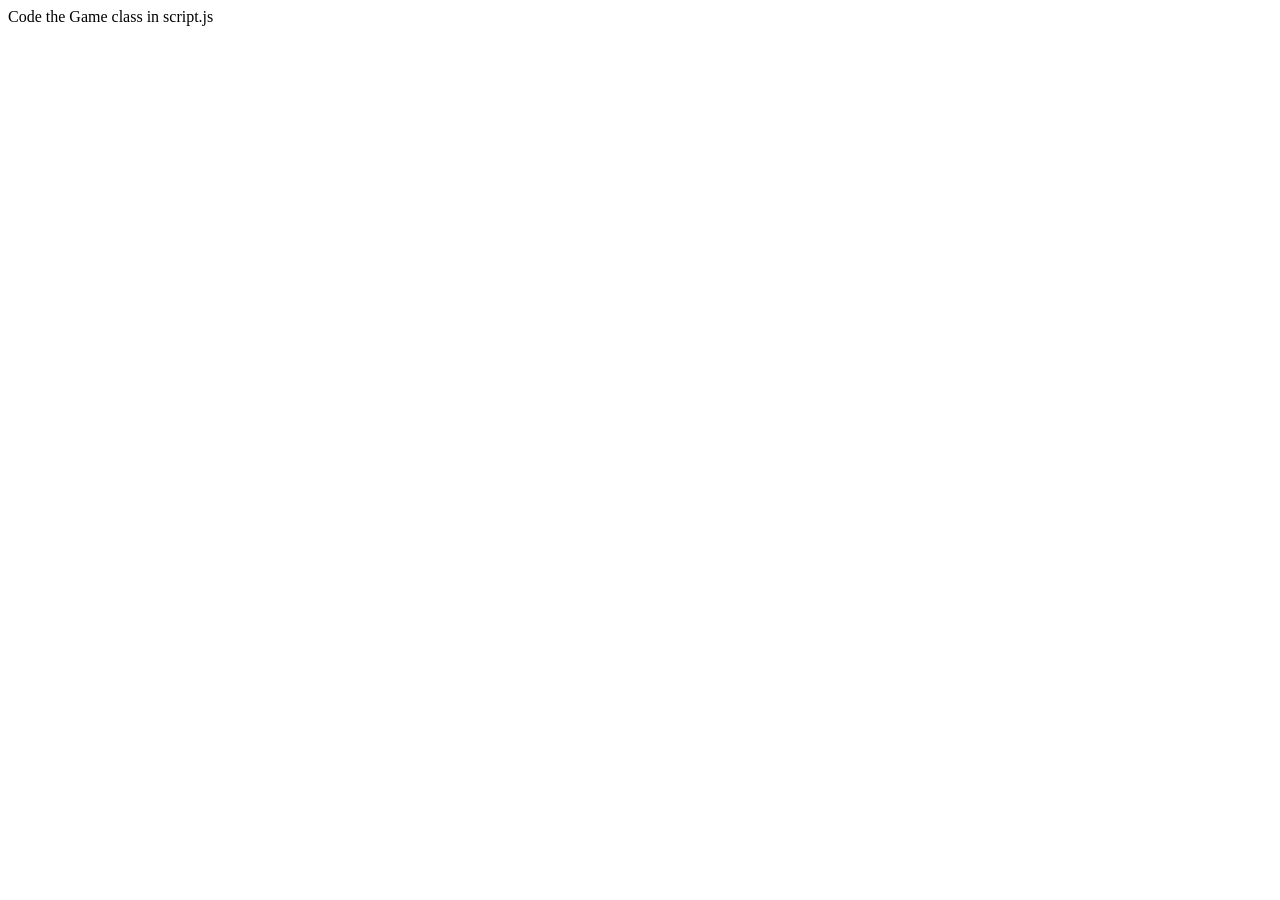
<file: projects/fightingGame/exercise/index.html>
<!DOCTYPE html>
<html>

<head>
  <meta charset="utf-8">
  <meta name="viewport" content="width=device-width">
  <title>replit</title>
  <link href="style.css" rel="stylesheet" type="text/css" />
</head>

<body>
  Code the Game class in script.js
  <script src="script.js"></script>
</body>

</html>
</file>
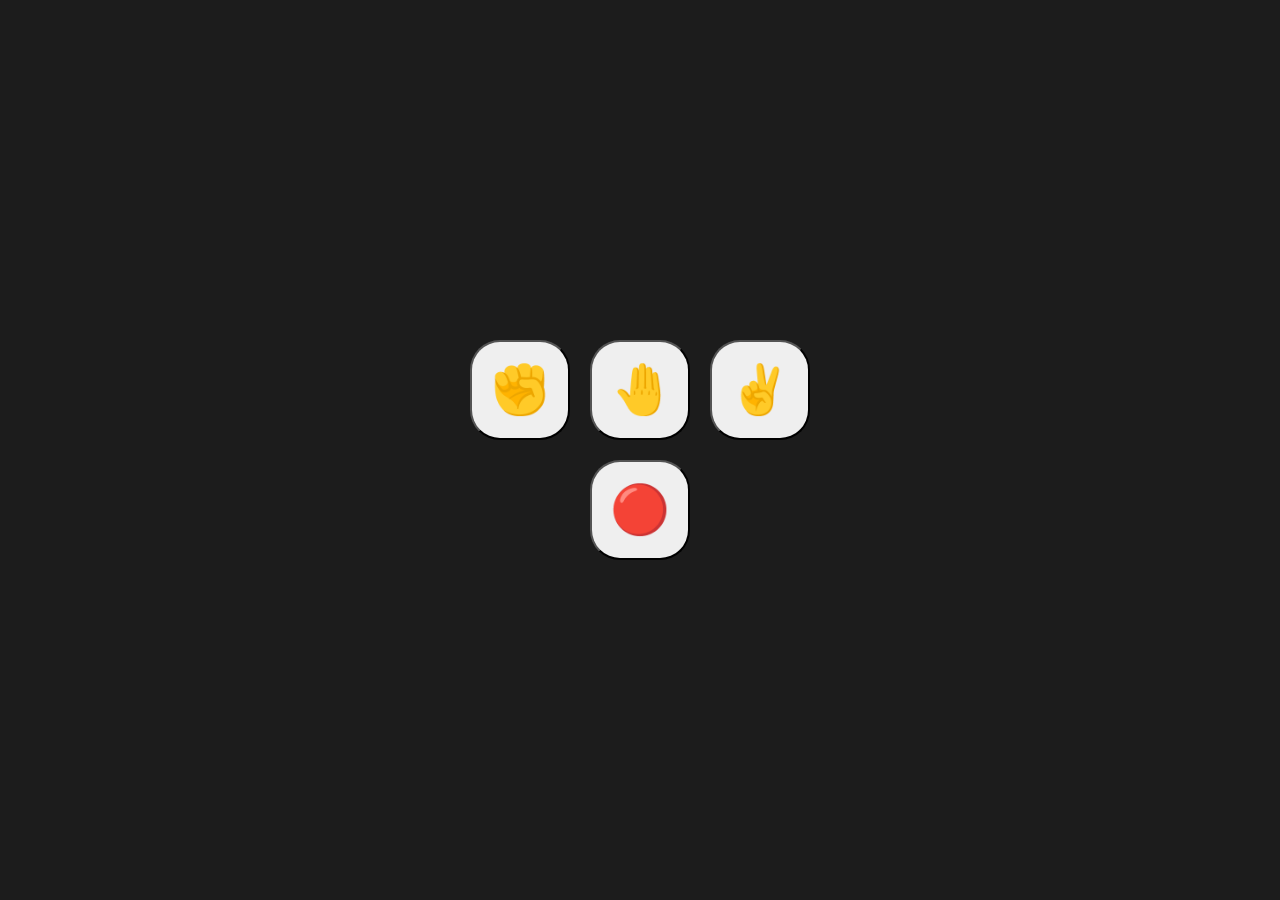
<file: projects/rockpaperscissors/exercise/index.html>
<!DOCTYPE html>
<html>

<head>
  <meta charset="utf-8">
  <meta name="viewport" content="width=device-width">
  <title>replit</title>
  <link href="style.css" rel="stylesheet" type="text/css" />
</head>

<body>
  <div class="wrapper">
  <div class="buttons">
    <button class="rpsButton" value="Rock">✊</button>
    <button class="rpsButton" value="Paper">🤚</button>
    <button class="rpsButton" value="Scissors">✌</button>
  </div>
  <div class="resultContainer">
  <div id="player-score"></div>
  <div id="hands"></div>
  <div id="result"></div>
  <button id='endGameButton'>🔴</button>
  </div>
  </div>
  
  <script src="script.js"></script>
</body>

</html>
</file>
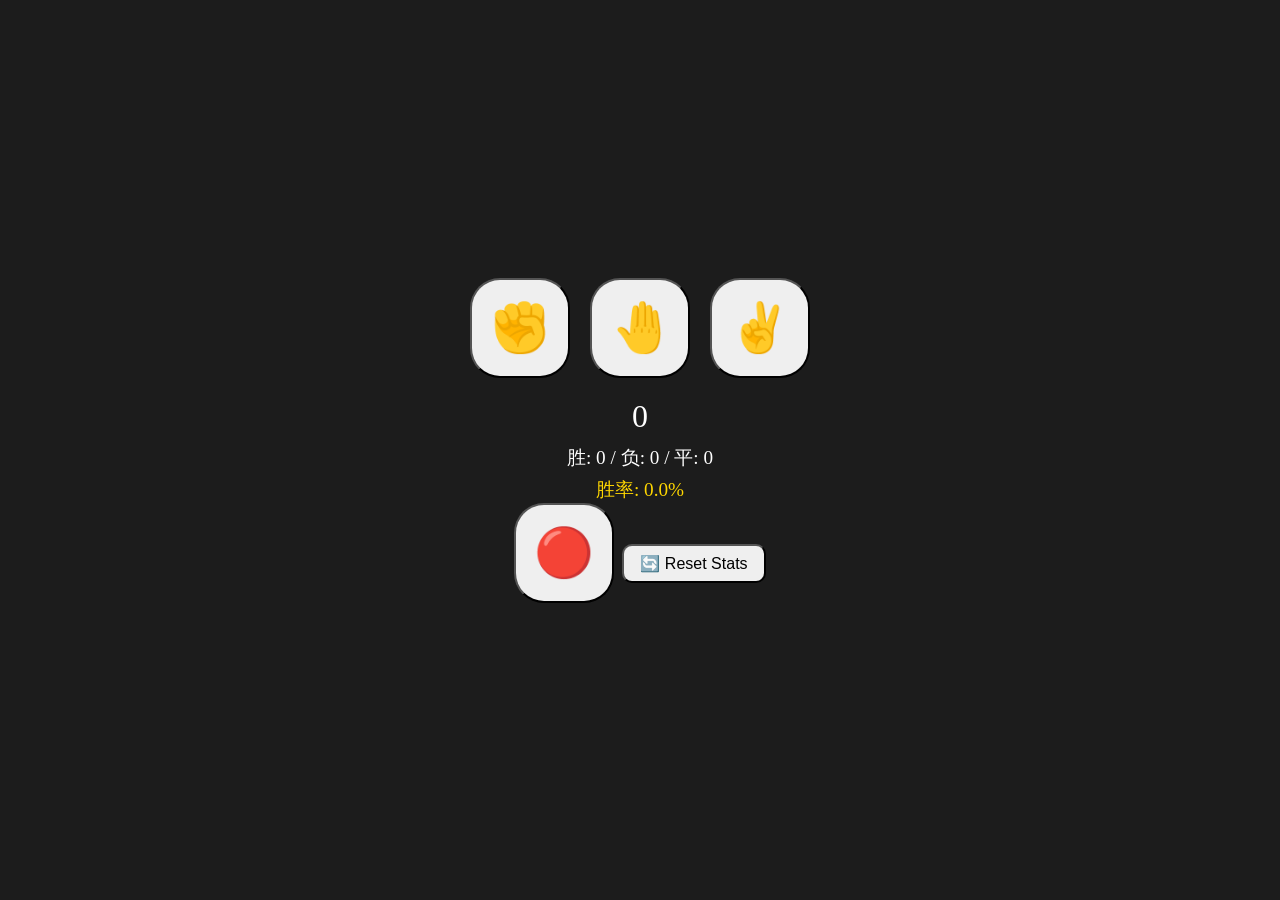
<file: projects/rockpaperscissors/solution/index.html>
<!DOCTYPE html>
<html>

<head>
  <meta charset="utf-8">
  <meta name="viewport" content="width=device-width">
  <title>replit</title>
  <link href="style.css" rel="stylesheet" type="text/css" />
</head>

<body>
  <div class="wrapper">
  <div class="buttons">
    <button class="rpsButton" value="Rock">✊</button>
    <button class="rpsButton" value="Paper">🤚</button>
    <button class="rpsButton" value="Scissors">✌</button>
  </div>
  <div class="resultContainer">
  <div id="player-score"></div>
  <div id="hands"></div>
  <div id="result"></div>
  <div id="stats"></div>
  <div id="win-rate"></div>
  <button id='endGameButton'>🔴</button>
  <button id='resetStatsButton'>🔄 Reset Stats</button>
  </div>
  <div id="history-panel"></div>
  </div>
  
  <script src="script.js"></script>
</body>

</html>
</file>
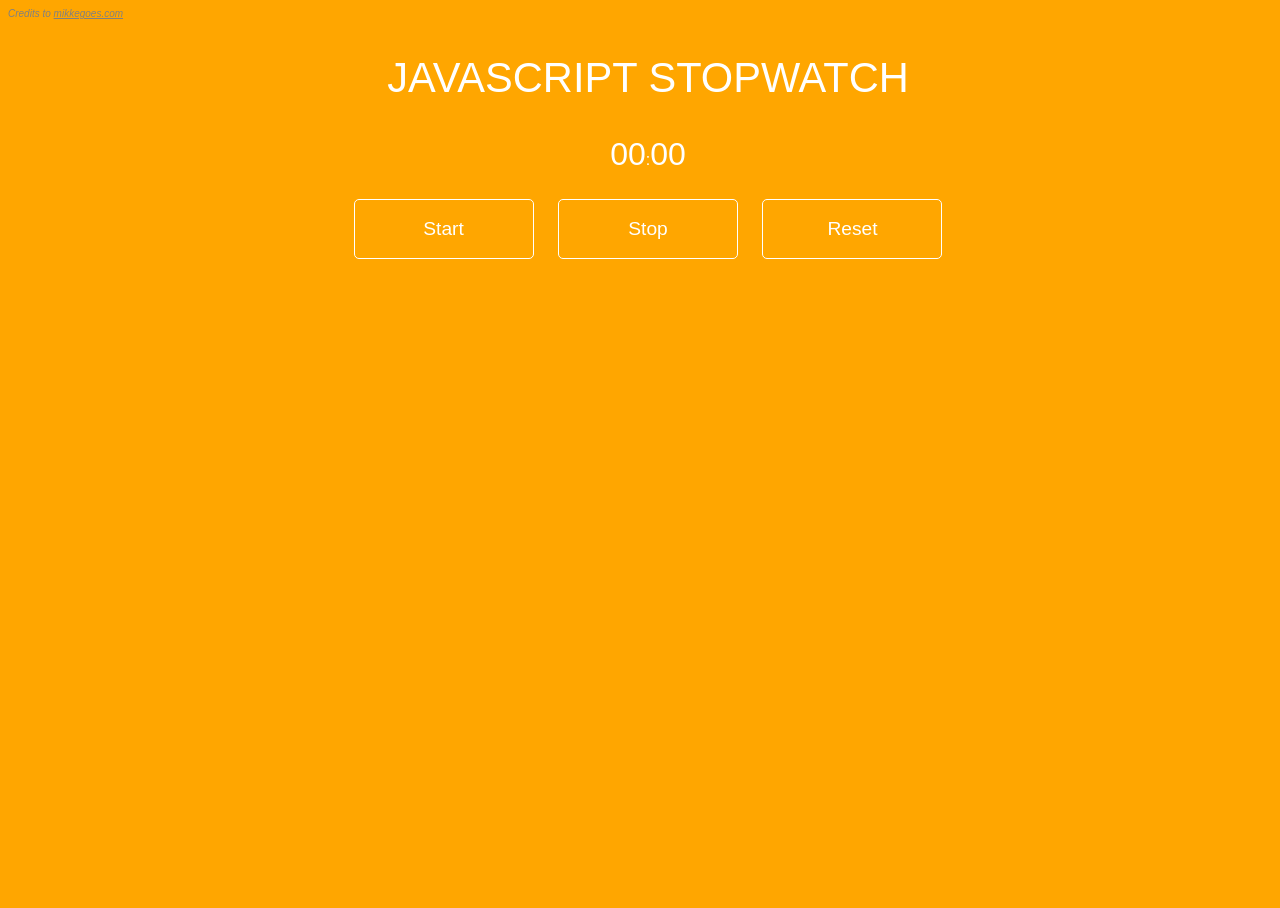
<file: projects/stopwatch/exercise/index.html>
<!DOCTYPE html>
<html>

<head>
  <meta charset="utf-8">
  <meta name="viewport" content="width=device-width">
  <title>replit</title>
  <link href="style.css" rel="stylesheet" type="text/css"/>
</head>

<body>
  <div class='credits'>Credits to <a href='https://mikkegoes.com'>mikkegoes.com</a></div>
  <div class="wrapper">
      <h2>JavaScript Stopwatch</h2>
      <p><span id="seconds">00</span>:<span id="tens">00</span></p>
      <button id="button-start">Start</button>
      <button id="button-stop">Stop</button>
      <button id="button-reset">Reset</button>
  </div>
<!--   Exercise -->
  <script src="script.js"></script>
<!--   Solution -->
<!--   <script src="../solution/script.js"></script> -->
</body>

</html>
</file>
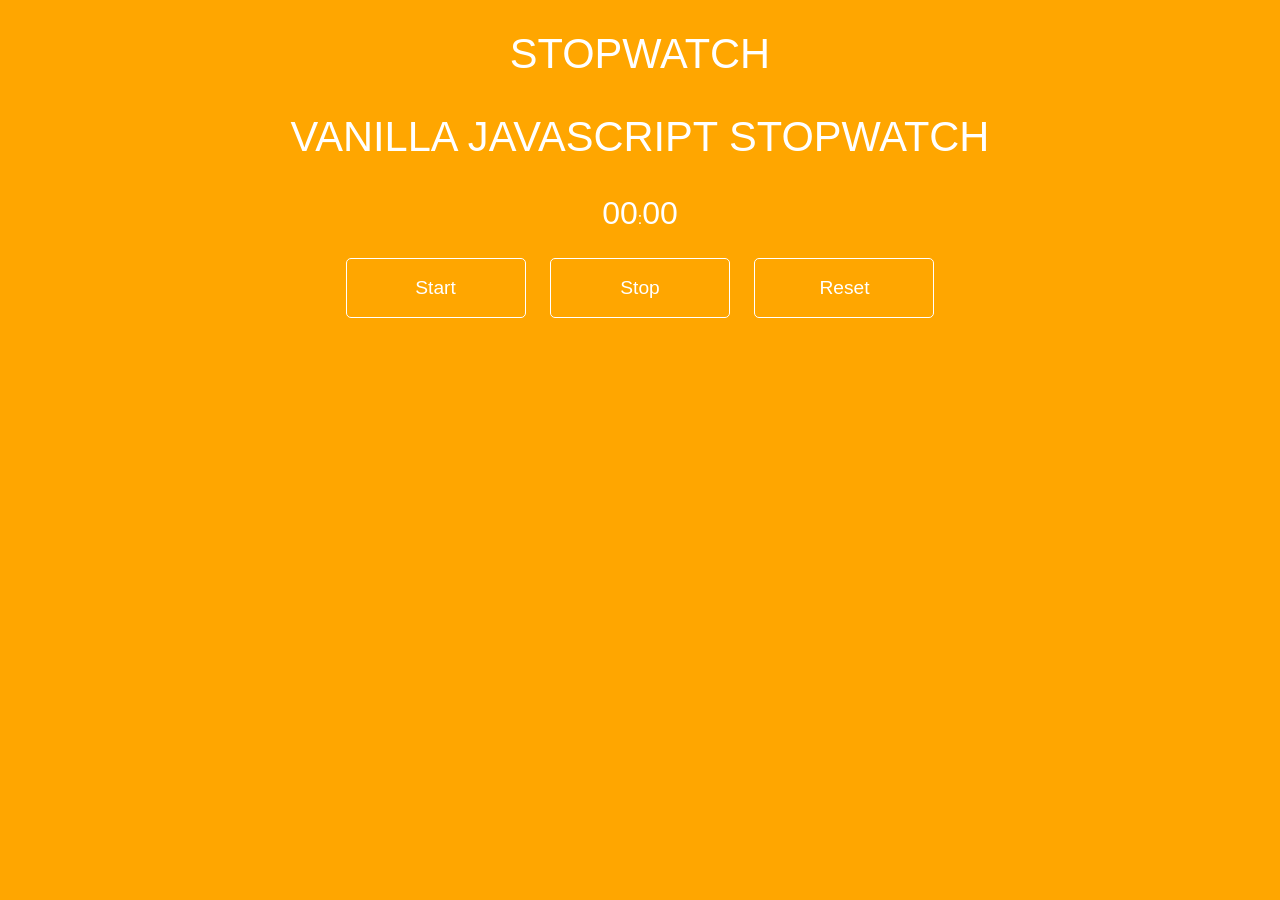
<file: projects/stopwatch/solution/index.html>
<!DOCTYPE html>
<html lang="en">
  <head>
    <meta charset="UTF-8" />
    <meta http-equiv="X-UA-Compatible" content="IE=edge" />
    <meta name="viewport" content="width=device-width, initial-scale=1.0" />
    <link rel="stylesheet" href="style.css" />
    <title>Stopwatch</title>
  </head>
  <body>
    <div class="wrapper">
      <h1>Stopwatch</h1>
      <h2>Vanilla JavaScript Stopwatch</h2>
      <p><span id="seconds">00</span>:<span id="tens">00</span></p>
      <button id="button-start">Start</button>
      <button id="button-stop">Stop</button>
      <button id="button-reset">Reset</button>
    </div>
    <script src="./script.js"></script>
  </body>
</html>
</file>
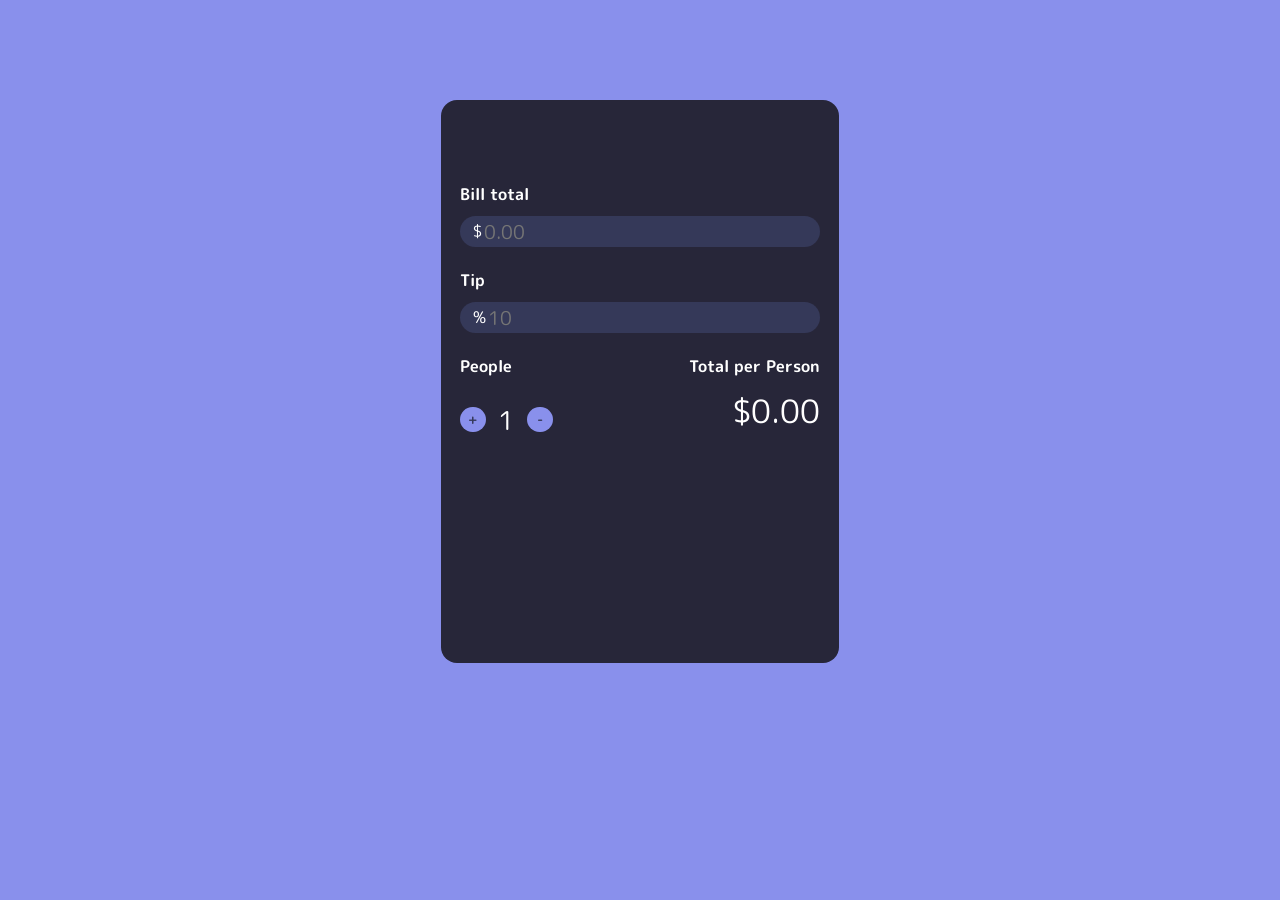
<file: projects/tip-calculator/exercise/index.html>
<!DOCTYPE html>
<html lang="en">
  <head>
    <meta charset="UTF-8" />
    <link rel="preconnect" href="https://fonts.googleapis.com" />
    <link rel="preconnect" href="https://fonts.gstatic.com" crossorigin />
    <link
      href="https://fonts.googleapis.com/css2?family=M+PLUS+Rounded+1c:wght@500&display=swap"
      rel="stylesheet"
    />
    <meta http-equiv="X-UA-Compatible" content="IE=edge" />
    <meta name="viewport" content="width=device-width, initial-scale=1.0" />
    <link rel="stylesheet" href="style.css" type="text/css" />
    <title>Tip Calculator</title>
  </head>
  <body>
    <div class="wrapper">
      <div class="container" id="topContainer">
        <div class="title">Bill total</div>
        <div class="inputContainer">
          <span>$</span>
          <input
            onkeyup="calculateBill()"
            type="text"
            id="billTotalInput"
            placeholder="0.00"
          />
        </div>
      </div>
      <div class="container">
        <div class="title">Tip</div>
        <div class="inputContainer">
          <span>%</span>
          <input
            onkeyup="calculateBill()"
            type="text"
            id="tipInput"
            placeholder="10"
          />
        </div>
      </div>
      <div class="container" id="bottom">
        <div class="splitContainer">
          <div class="title">People</div>
          <div class="controls">
            <span class="buttonContainer">
              <button class="splitButton" onclick="increasePeople()">
                <span class="buttonText">+</span>
              </button>
            </span>
            <span class="splitAmount" id="numberOfPeople">1</span>
            <span class="buttonContainer">
              <button class="splitButton" onclick="decreasePeople()">
                <span class="buttonText">-</span>
              </button>
            </span>
          </div>
        </div>
        <div class="totalContainer">
          <div class="title">Total per Person</div>
          <div class="total" id="perPersonTotal">$0.00</div>
        </div>
      </div>
    </div>

    <script type="text/javascript" src="script.js"></script>
  </body>
</html>
</file>
<file: projects/fightingGame/exercise/style.css>
body {
  background: 'red';
}

#result {
  background:'blue';
}
</file>
<file: projects/rockpaperscissors/exercise/style.css>
html, body {
  height: 100%;
  width: 100%;
  padding: 0;
  margin:0;
}

.wrapper {
  background: #1c1c1c;
  color: white;
  display: flex;
  align-items: center;
  justify-content: center;
  width: 100%;
  height: 100%;
  flex-direction: column;
}

.buttons {
  display: flex;
  gap: 20px;
}

button {
  height: 100px;
  width: 100px;
  font-size: 48px;
  border-radius: 30px;
  cursor: pointer;
  
}

.resultContainer {
  font-size: 2rem;
  text-align: center;
  margin-top: 20px;
}
</file>
<file: projects/rockpaperscissors/solution/style.css>
html, body {
  height: 100%;
  width: 100%;
  padding: 0;
  margin:0;
}

.wrapper {
  background: #1c1c1c;
  color: white;
  display: flex;
  align-items: center;
  justify-content: center;
  width: 100%;
  height: 100%;
  flex-direction: column;
}

.buttons {
  display: flex;
  gap: 20px;
}

button {
  height: 100px;
  width: 100px;
  font-size: 48px;
  border-radius: 30px;
  cursor: pointer;
  
}

.resultContainer {
  font-size: 2rem;
  text-align: center;
  margin-top: 20px;
}

#stats {
  font-size: 1.2rem;
  margin-top: 10px;
}

#win-rate {
  font-size: 1.2rem;
  margin-top: 6px;
  color: #ffd700;
}

#resetStatsButton {
  font-size: 1rem;
  margin-top: 10px;
  height: auto;
  width: auto;
  padding: 8px 16px;
  border-radius: 10px;
  cursor: pointer;
}

#history-panel {
  margin-top: 20px;
  font-size: 1rem;
  max-height: 300px;
  overflow-y: auto;
  width: 80%;
  max-width: 500px;
  text-align: left;
}

.history-entry {
  padding: 6px 10px;
  border-bottom: 1px solid #333;
}

.history-entry.win {
  color: #4caf50;
}

.history-entry.lose {
  color: #f44336;
}

.history-entry.draw {
  color: #bbb;
}
</file>
<file: projects/stopwatch/exercise/style.css>
html, body {
  height: 100vh;
  width: 100vw;
}

body {
  background: #ffa600;
  font-family: 'HelveticaNeue-Light', 'Helvetica Neue Light', 'Helvetica Neue',
    Helvetica, Arial, 'Lucida Grande', sans-serif;
}

.wrapper {
  width: 800px;
  margin: 30px auto;
  color: white;
  text-align: center;
  border-width: 10px;
  border-color:red;
}

h1,
h2,
h3 {
  font-family: 'Roboto', sans-serif;
  font-weight: 100;
  font-size: 2.6em;
  text-transform: uppercase;
}

#seconds,
#tens {
  font-size: 2em;
}

button {
  border-radius: 5px;
  background: #ffa600;
  color: white;
  border: solid 1px white;
  text-decoration: none;
  cursor: pointer;
  font-size: 1.2em;
  padding: 18px 10px;
  width: 180px;
  margin: 10px;
  outline: none;
  &:hover {
    @include transition;
    background: white;
    border: solid 1px white;
    color: #ffa600;
  }
}

.credits {
  font-size: 10px;
  color: grey;
  font-style: italic;
}

.credits a {
  color: grey;
}
</file>
<file: projects/stopwatch/solution/style.css>
body {
  background: #ffa600;
  font-family: 'HelveticaNeue-Light', 'Helvetica Neue Light', 'Helvetica Neue',
    Helvetica, Arial, 'Lucida Grande', sans-serif;
  height: 100%;
}

.wrapper {
  width: 800px;
  margin: 30px auto;
  color: white;
  text-align: center;
}

h1,
h2,
h3 {
  font-family: 'Roboto', sans-serif;
  font-weight: 100;
  font-size: 2.6em;
  text-transform: uppercase;
}

#seconds,
#tens {
  font-size: 2em;
}

button {
  border-radius: 5px;
  background: #ffa600;
  color: white;
  border: solid 1px white;
  text-decoration: none;
  cursor: pointer;
  font-size: 1.2em;
  padding: 18px 10px;
  width: 180px;
  margin: 10px;
  outline: none;
  &:hover {
    @include transition;
    background: white;
    border: solid 1px white;
    color: #ffa600;
  }
}
</file>
<file: projects/tip-calculator/exercise/style.css>
* {
  font-family: 'M PLUS Rounded 1c', Avenir Next, Helvetica, sans-serif;
  color: white;
}

body {
  background: #8990ec;
}

.wrapper {
  height: 525px;
  width: 360px;
  color: white;
  background: #272639;
  border-radius: 1rem;
  padding: 1.2rem;
  margin: 100px auto;
}

#topContainer {
  margin-top: 4rem;
}

.container {
  margin-top: 1.4rem;
}

.title {
  font-weight: bold;
  margin-bottom: 0.6rem;
}

.inputContainer {
  background: #353959;
  border-radius: 1.4rem;
  padding: 0 0.8rem;
  display: flex;
  align-items: center;
}

#billTotalInput,
#tipInput {
  font-size: 1.2rem;
  background: none;
  border: none;
  outline: none;
  padding: none;
}

.buttonContainer {
  background: #8990ec;
  display: grid;
  place-items: center;
  width: 1.6rem;
  height: 1.6rem;
  border-radius: 50%;
}

.splitButton {
  background: none;
  border: none;
}

.controls {
  display: flex;
  align-items: center;
}

.splitButton {
  font-size: 0.8rem;
  font-weight: bold;
  display: grid;
  place-items: center;
}

.buttonText {
  color: #353959 !important;
}

.splitAmount {
  font-size: 1.6rem;
  margin: 0.8rem;
}

#bottom {
  display: flex;
  justify-content: space-between;
}

.totalContainer {
  display: flex;
  flex-direction: column;
  align-items: end;
}

.total {
  font-size: 2rem;
}
</file>
